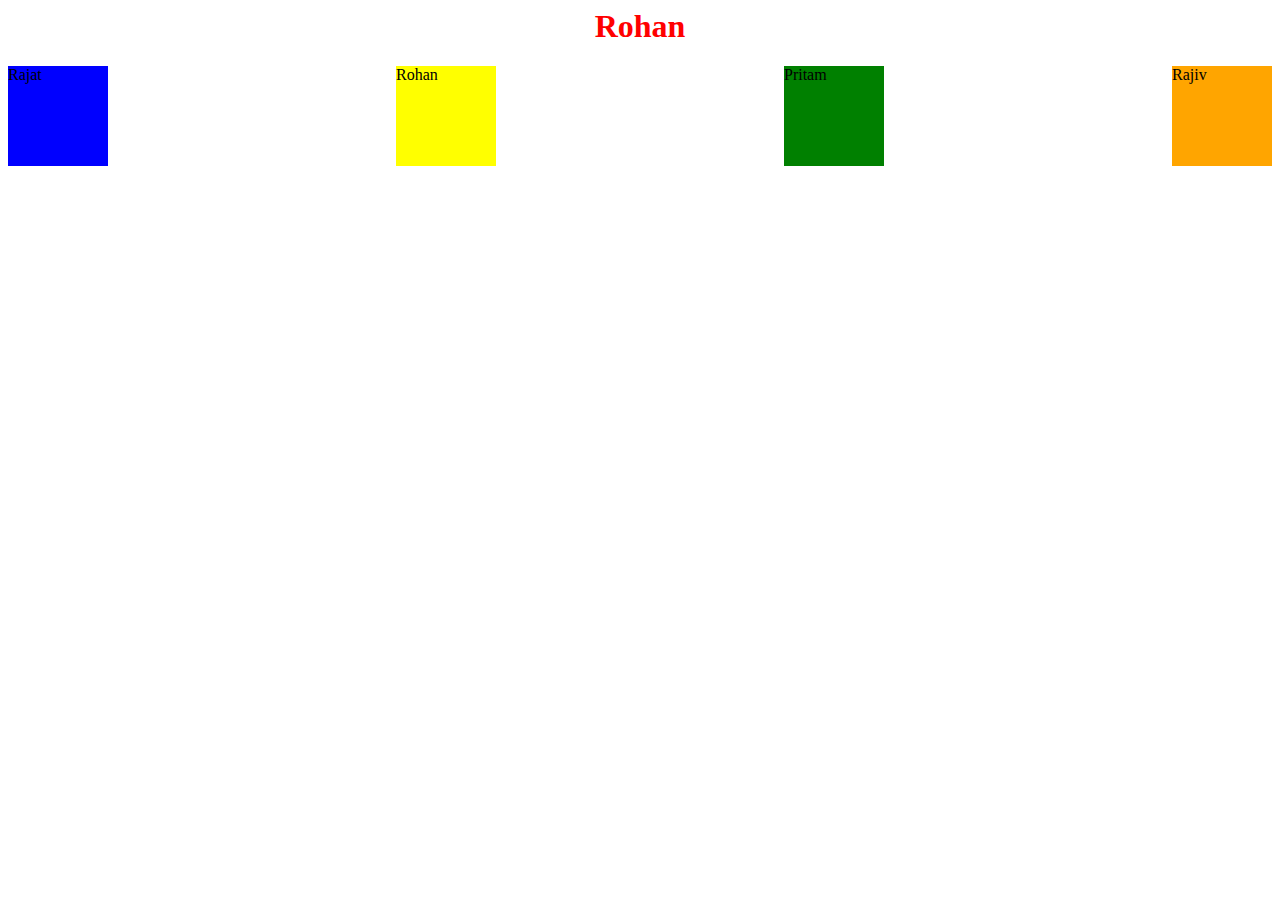
<file: index.html>
<html>
<head>
<title>
 My first Page
</title>
</head>
<body>
<h1 style="color:red;text-align:center;">Rohan </h1>


<div style="display:flex;justify-content:space-between;">

<div style="background-color:blue;width:100px;height:100px;">
Rajat
</div>
<div style="background-color:yellow;width:100px;height:100px;">
Rohan
</div>
<div style="background-color:green;width:100px;height:100px;">
Pritam
</div>
<div style="background-color:orange;width:100px;height:100px;">
Rajiv
</div>

</div>




</body>
</html>
</file>
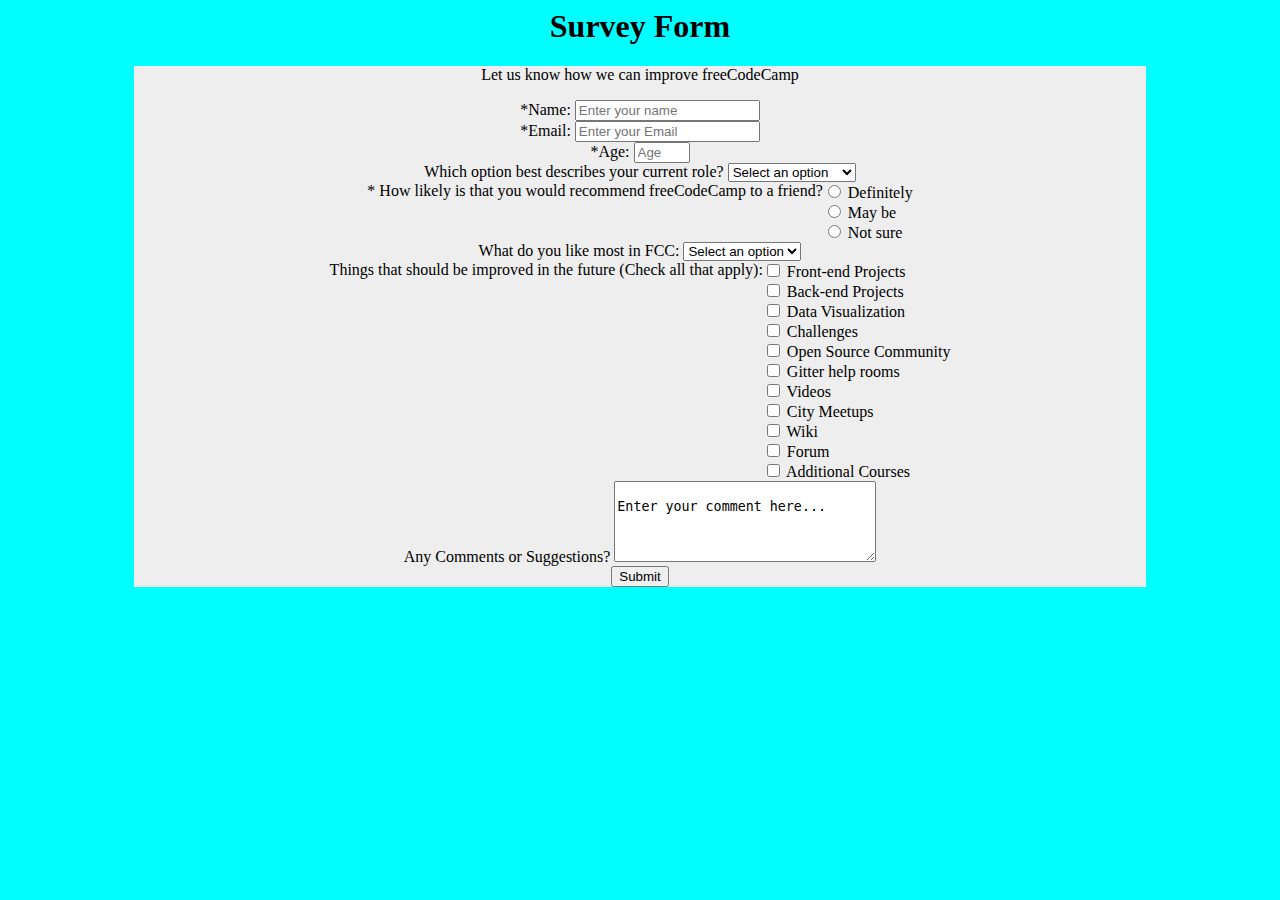
<file: SurveyForm/index.html>
<html>

<head>
    <link rel="stylesheet" href="style.css" type="text/css">
    <script src="app.js" type="text/javascript"></script>
</head>
    <body class="_body-color">
        <h1>Survey Form</h1>
        <div class="_div-body">
            <p>Let us know how we can improve freeCodeCamp</p>


            <div>
                <label>*Name:
                    <input type="text" placeholder="Enter your name" onblur="handleName()" id="name"/>
                </label>
            </div>
            <div>
                <label>*Email:
                    <input type="email" placeholder="Enter your Email" onblur="handleEmail()" id="email" />
                </label>
            </div>
            <div>
                <label>*Age:
                    <input type="number" min="18" max="99" placeholder="Age" onblur="handleAge()" id="age" />
                </label>
            </div>
            <div>
                <label>Which option best describes your current role?
                    <select onchange="handleRole()" id="role">
                        <option value="Select an option">Select an option</option>
                        <option value="Student">Student</option>
                        <option value="Full Time job">Full Time job</option>
                        <option value="Full Time Learner">Full Time Learner</option>
                        <option value="Prefer not to say">Prefer Not To Say</option>
                        <option value="Others">Others</option>
                    </select>
                </label>
            </div>
            <div class="_radio-outer-div">
                <label> * How likely is that you would recommend freeCodeCamp to a friend? </label>
                <div class="_radio-inner-div">

                    <label>
                        <input type="radio" id="r1" name="radioName" value="Definitely" onclick="handleRadio()"> Definitely</label>
                    <label>
                        <input type="radio" id="r2" name="radioName" value="May be" onclick="handleRadio()"> May be</label>

                    <label>
                        <input type="radio" id="r3" name="radioName" value="Not sure" onclick="handleRadio()">  Not sure</label>
                </div>

            </div>
            <div>
                <label>What do you like most in FCC:

                    <select onchange="handleLike()" id="like">
                        <option value="Select an option">Select an option</option>
                        <option value="Challenges">Challenges</option>
                        <option value="Projects">Projects</option>
                        <option value="Community">Community</option>
                        <option value="open Source">Open Source</option>
                    </select>
                </label>
            </div>
            <div class="_checkbox-outer-div">
                <label>Things that should be improved in the future (Check all that apply):</label>
                <div class="_checkbox-inner-div">
                    <label>
                        <input type="checkbox" id="c1" name="Improvement" value="Front-end Projects" onclick="handleCheckBox()"> Front-end Projects</label>
                    <label>
                        <input type="checkbox" id="c2" name="Improvement" value="Back-end-Projects" onclick="handleCheckBox()"> Back-end Projects</label>
                    <label>
                        <input type="checkbox" name="Improvement" value="Data-Visualization"> Data Visualization</label>
                    <label>
                        <input type="checkbox" name="Improvement" value="Car"> Challenges</label>
                    <label>
                        <input type="checkbox" name="Improvement" value="Open-Source-Community"> Open Source Community</label>
                    <label>
                        <input type="checkbox" name="Improvement" value="Gitter-help-rooms"> Gitter help rooms</label>
                    <label>
                        <input type="checkbox" name="Improvement" value="Videos"> Videos</label>
                    <label>
                        <input type="checkbox" name="Improvement" value="City-Meetups"> City Meetups</label>
                    <label>
                        <input type="checkbox" name="Improvement" value="Wiki"> Wiki</label>
                    <label>
                        <input type="checkbox" name="Improvement" value="Forum"> Forum</label>
                    <label>
                        <input type="checkbox" name="Improvement" value="Additional-Courses"> Additional Courses</label>
                </div>
            </div>
            <div>
                <label> Any Comments or Suggestions?
            <textarea name="Suggestions" rows="5" cols="30" onblur="handleComment()" id="comment">
                           Enter your comment here...
                            </textarea>
                    <br>
                    <button type="button">Submit</button>

                </label>
            </div>




        </div>

    </body>


</html>
</file>
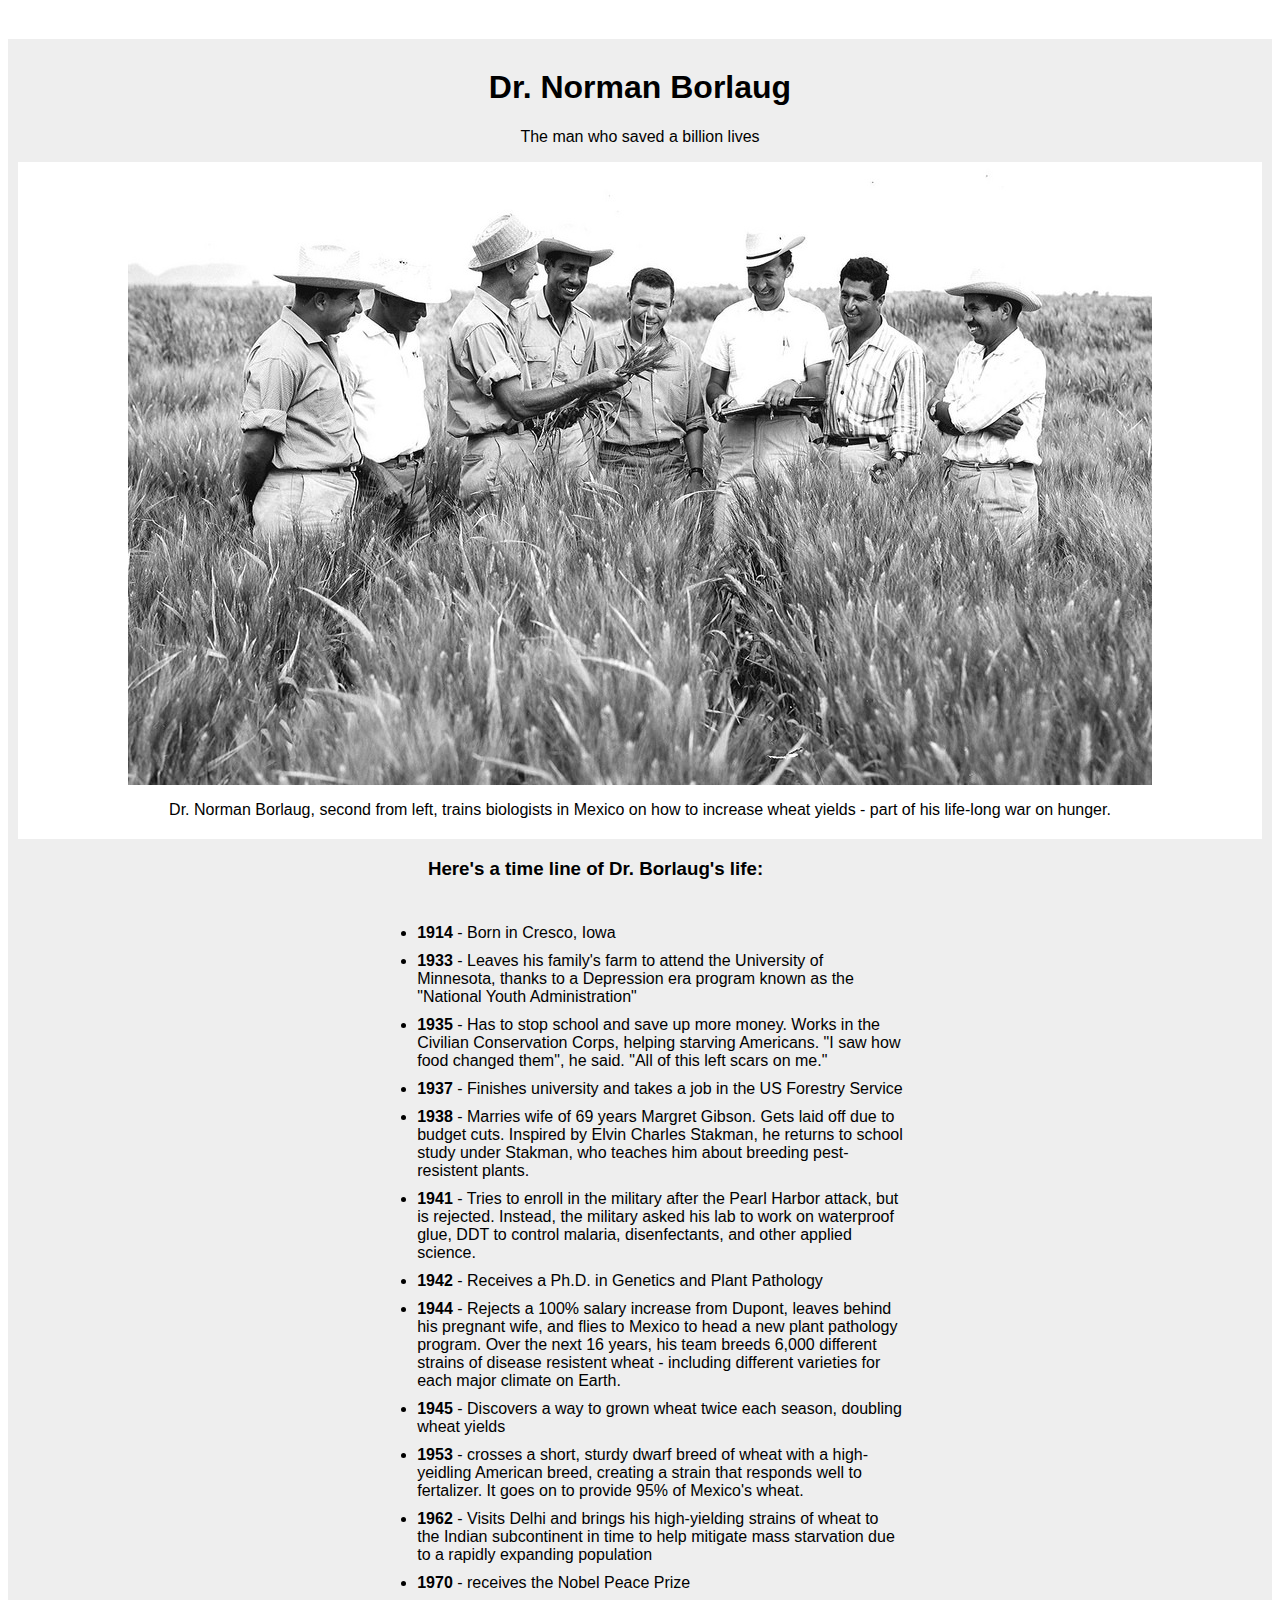
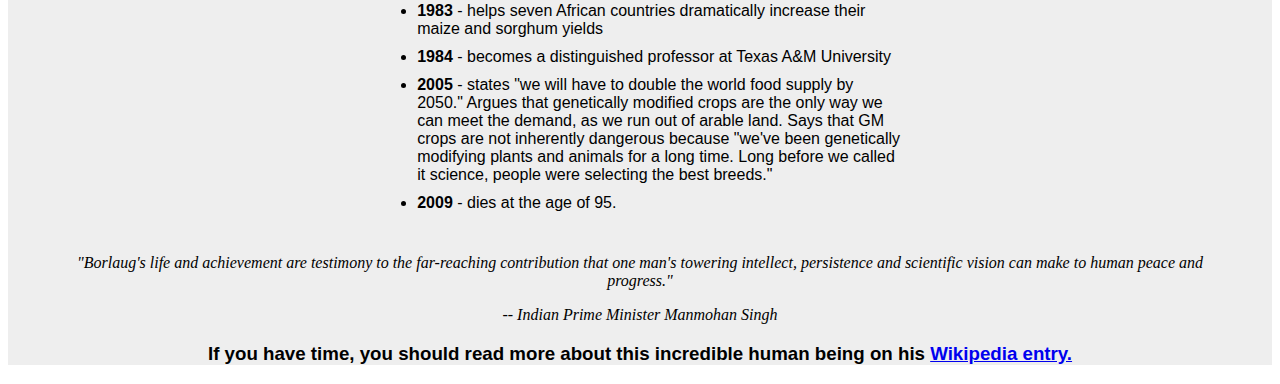
<file: Dr_normanProject.html>
<html>
<link rel="stylesheet" href="style.css" type="text/css">

<body>
    <div class="_heightClass">

    </div>
    <div class="_top-class">
        <h1 class="_textAlign">Dr. Norman Borlaug</h1>
        <p class="_textAlign">The man who saved a billion lives</p>
        <div class="_image">
            <img src="Project.jpg" class="_image-class">
            <p>
                Dr. Norman Borlaug, second from left, trains biologists in Mexico on how to increase wheat yields - part of his life-long
                war on hunger.
            </p>
        </div>
        <div>
            <h3 class="_textAlign">Here's a time line of Dr. Borlaug's life:</h3>
            <div class="_ulText">
                <ul class="_ulList">
                    <li>
                        <b>1914</b> - Born in Cresco, Iowa</li>
                    <li>
                        <b>1933</b> - Leaves his family's farm to attend the University of Minnesota, thanks to a Depression
                        era program known as the "National Youth Administration"</li>
                    <li>
                        <b>1935</b> - Has to stop school and save up more money. Works in the Civilian Conservation Corps, helping
                        starving Americans. "I saw how food changed them", he said. "All of this left scars on me."</li>
                    <li>
                        <b>1937</b> - Finishes university and takes a job in the US Forestry Service</li>
                    <li>
                        <b>1938</b> - Marries wife of 69 years Margret Gibson. Gets laid off due to budget cuts. Inspired by
                        Elvin Charles Stakman, he returns to school study under Stakman, who teaches him about breeding pest-resistent
                        plants.
                    </li>
                    <li>
                        <b>1941</b> - Tries to enroll in the military after the Pearl Harbor attack, but is rejected. Instead,
                        the military asked his lab to work on waterproof glue, DDT to control malaria, disenfectants, and
                        other applied science.</li>
                    <li>
                        <b>1942</b> - Receives a Ph.D. in Genetics and Plant Pathology</li>
                    <li>
                        <b>1944</b> - Rejects a 100% salary increase from Dupont, leaves behind his pregnant wife, and flies
                        to Mexico to head a new plant pathology program. Over the next 16 years, his team breeds 6,000 different
                        strains of disease resistent wheat - including different varieties for each major climate on Earth.</li>
                    <li>
                        <b>1945</b> - Discovers a way to grown wheat twice each season, doubling wheat yields</li>
                    <li>
                        <b>1953</b> - crosses a short, sturdy dwarf breed of wheat with a high-yeidling American breed, creating
                        a strain that responds well to fertalizer. It goes on to provide 95% of Mexico's wheat.</li>
                    <li>
                        <b>1962</b> - Visits Delhi and brings his high-yielding strains of wheat to the Indian subcontinent
                        in time to help mitigate mass starvation due to a rapidly expanding population</li>
                    <li>
                        <b>1970</b> - receives the Nobel Peace Prize</li>
                    <li>
                        <b>1983</b> - helps seven African countries dramatically increase their maize and sorghum yields</li>
                    <li>
                        <b>1984</b> - becomes a distinguished professor at Texas A&M University</li>
                    <li>
                        <b>2005</b> - states "we will have to double the world food supply by 2050." Argues that genetically
                        modified crops are the only way we can meet the demand, as we run out of arable land. Says that GM
                        crops are not inherently dangerous because "we've been genetically modifying plants and animals for
                        a long time. Long before we called it science, people were selecting the best breeds."</li>
                    <li>
                        <b>2009</b> - dies at the age of 95.</li>
                </ul>

            </div>
            <div class="_textAlign">
            <blockquote>"Borlaug's life and achievement are testimony to the far-reaching contribution that one man's towering intellect,
                persistence and scientific vision can make to human peace and progress."</blockquote>
            <blockquote>-- Indian Prime Minister Manmohan Singh</blockquote>
            <h3>If you have time, you should read more about this incredible human being on his
                <a href="https://en.wikipedia.org/wiki/Norman_Borlaug" target="_blank">Wikipedia entry.</a>
            </h3>
            </div>
        </div>
    </div>
</body>

</html>
</file>
<file: SurveyForm/style.css>
._body-color
{
background-color: #0ff;
}
h1{
    text-align: center;
}
._div-body
{
    background-color: #eee;
    text-align: center;
    margin:auto;
    width:80%;
}
.button
{
    background-color: #0ff;
}

._radio-outer-div{
    display: flex;
    justify-content: center;
}

._radio-inner-div{
    display:flex;
    flex-direction: column;
    text-align: justify;
}
._checkbox-outer-div{
    display: flex;
    justify-content: center;
}
._checkbox-inner-div{
    display:flex;
    flex-direction: column;
    text-align: justify;
}
</file>
<file: style.css>
.white-background {
    background-color: white;
}

._top-class {
    background-color: #eee;
}

._textAlign {
    text-align: center;
}

._heightClass{
    height: 10px;
}

._image{
    text-align: center;
    margin-left:10px;
    margin-right: 10px;
    background-color: #fff;
}

._image-class{
    
}
._ulText{
    display: flex;
    justify-content: center;
}

._ulList{
    width: 40%;
}

._top-class h1 , p, h4, h3 ,ul,li{
   font-family:  "Trebuchet MS", Helvetica, sans-serif;
}
h1._textAlign{
    padding-top: 30px;

}

._image p{
    padding-bottom: 20px;
}

blockquote{
    font-style: italic;
}

h3._textAlign{
    margin-right: 89px;
}

 li{
margin:10px;
}
</file>
